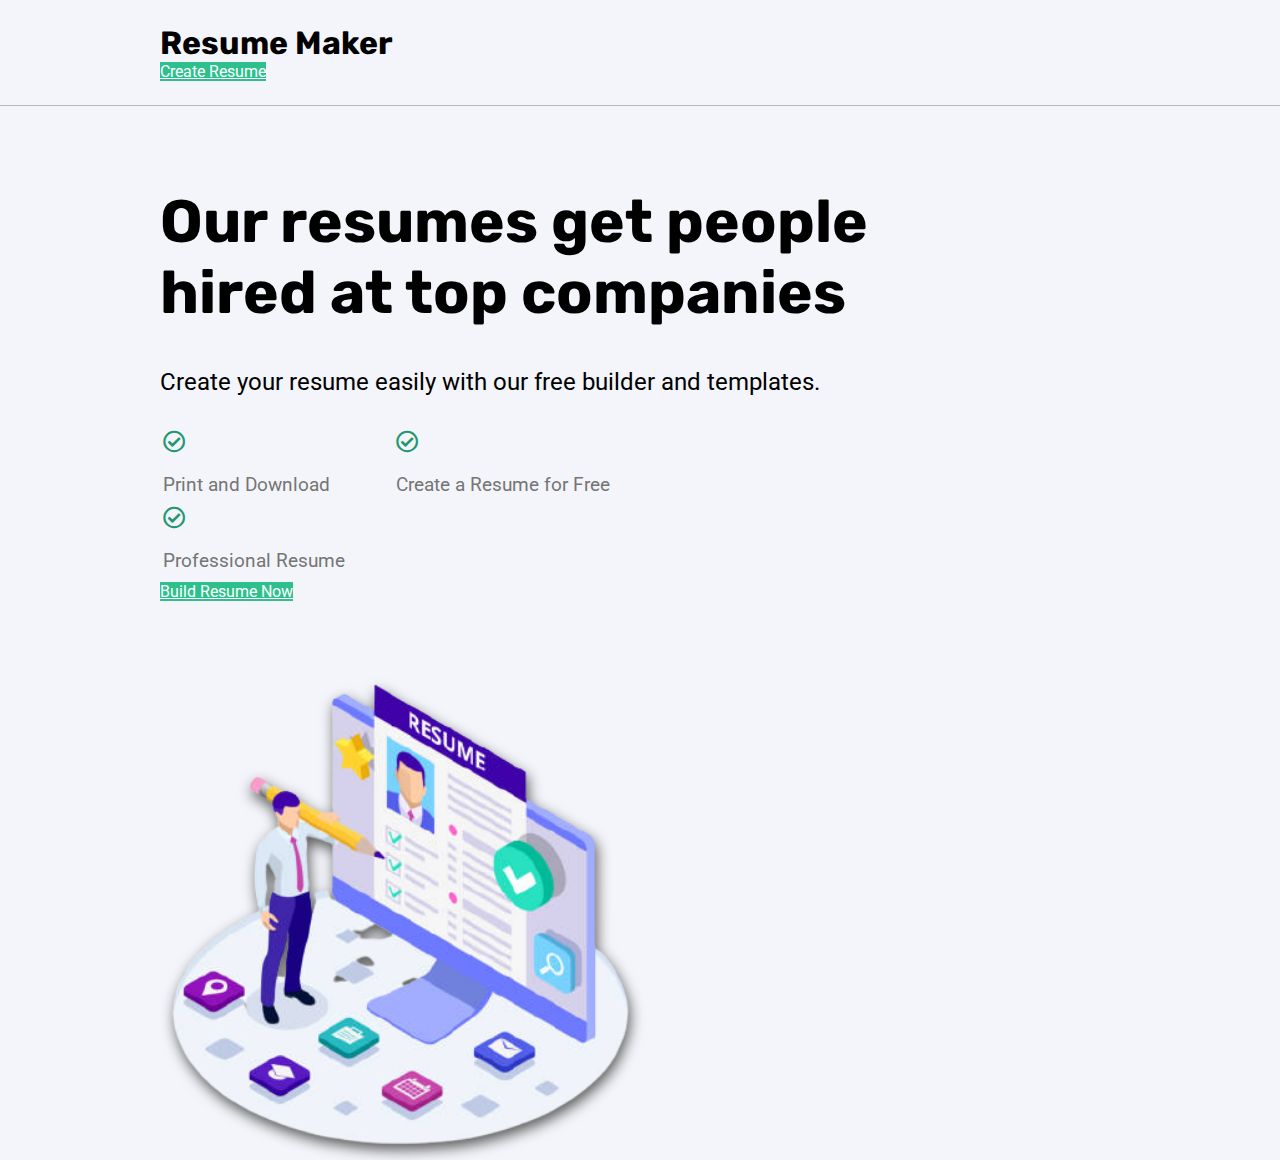
<file: index.html>
<DOCTYPE html>
<html lang="en">
<head>
    <meta charset="UTF-8">
    <meta http-equiv="X-UA-Compatible" content="IE=edge">
    <meta name="viewport" content="width=device-width, initial-scale=1.0">
    <title>Resume maker</title>
    <link href="https://cdn.jsdelivr.net/npm/bootstrap@5.1.0/dist/css/bootstrap.min.css" rel="stylesheet" integrity="sha384-KyZXEAg3QhqLMpG8r+8fhAXLRk2vvoC2f3B09zVXn8CA5QIVfZOJ3BCsw2P0p/We" crossorigin="anonymous">
    <link rel="stylesheet" href="https://pro.fontawesome.com/releases/v5.10.1/css/all.css">
    <link rel="stylesheet" href="style.css">
</head>
<body>
    <nav class="nav">
        <div class="headerName">
            <h2> Resume Maker</h2>
        </div>
        <div class="cta">
            <a href="form-contact.html" class="btn btn-lg">Create Resume</a>
        </div>
    </nav>

    <main class="d-flex main">
        <div class="page-title">
            <h1>Our resumes get people hired at top companies</h1>
            <p class="desc">Create your resume easily with our free builder and templates.</p>
            

            <table>
                <tr>
                    <td>
                        <div class="d-flex feature">
                            <i class="far fa-check-circle"></i>
                            <p class="ps-2">Print and Download</p>
                        </div>
                    </td>
                    <td>
                        <div class="d-flex feature">
                            <i class="far fa-check-circle"></i>
                            <p class="ps-2">Create a Resume for Free</p>
                        </div>
                    </td>
                </tr>
                <tr>
                    <td>
                        <div class="d-flex feature">
                            <i class="far fa-check-circle"></i>
                            <p class="ps-2">Professional Resume</p>
                        </div>
                    </td>
                </tr>
            </table>
            
            <div class="cta mt-4">
                <a href="form-contact.html" class="btn btn-lg">Build Resume Now</a>
            </div>
        </div>
    
        <div class="page-img">
            <img src="img/1-removebg-preview.png" alt="">
        </div>
    </main>
</body>
</html>
</file>
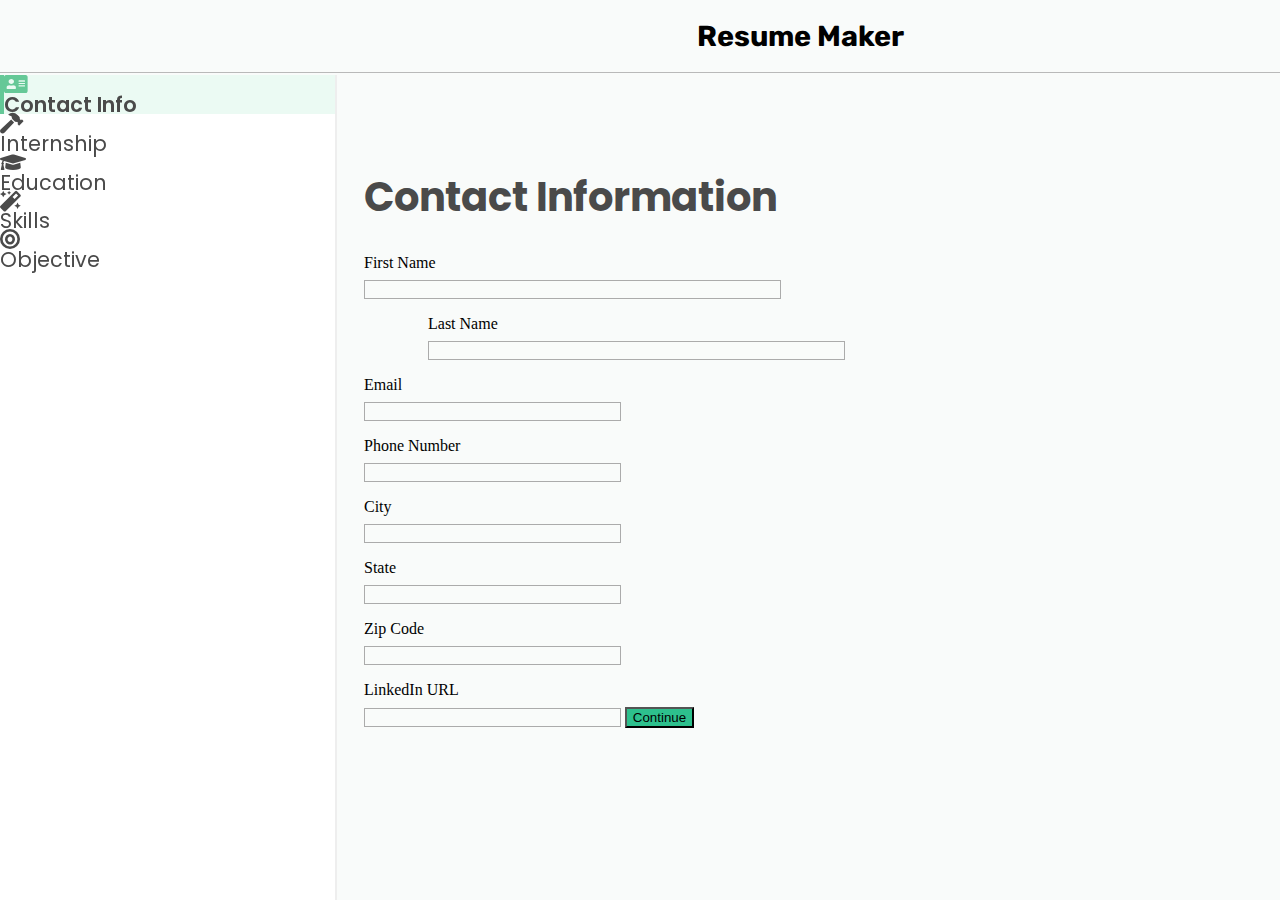
<file: form-contact.html>
<!DOCTYPE html>
<html lang="en">
<head>
    <meta charset="UTF-8">
    <meta http-equiv="X-UA-Compatible" content="IE=edge">
    <meta name="viewport" content="width=device-width, initial-scale=1.0">
    <title>Contact Information</title>
    <link href="https://cdn.jsdelivr.net/npm/bootstrap@5.1.0/dist/css/bootstrap.min.css" rel="stylesheet" integrity="sha384-KyZXEAg3QhqLMpG8r+8fhAXLRk2vvoC2f3B09zVXn8CA5QIVfZOJ3BCsw2P0p/We" crossorigin="anonymous">
    <link rel="stylesheet" href="https://pro.fontawesome.com/releases/v5.10.1/css/all.css">
    
    <link rel="stylesheet" href="form.css">
    
</head>
<body>
    <nav class="nav-bar">
        <div class="headerName">
            <h2><a href="index.html"> Resume Maker</a></h2>
        </div>
    </nav>
    
    <div class="main-content d-flex flex-row">

        <div class="side-bar py-4">
          <a href="form-contact.html">
            <div class="d-flex align-items-baseline ps-4 py-3 my-2 background-color">
                <i class="fas fa-address-card"></i>
                <p class="ps-3">Contact Info</p>
              </div>
          </a>
          <a href="form-intern.html">
            <div class="d-flex align-items-baseline ps-4 py-3 my-2">
                <i class="fas fa-hammer"></i>
                <p class="ps-3">Internship</p>
            </div>
          </a>
          <a href="form-edu.html">
            <div class="d-flex align-items-baseline  ps-4 py-3 my-2">
                <i class="fas fa-graduation-cap"></i>
                <p class="ps-3">Education</p>
            </div>
          </a>
          <a href="form.skill.html">
            <div class="d-flex align-items-baseline  ps-4 py-3 my-2">
                <i class="fas fa-magic"></i>
                <p class="ps-3">Skills</p>
            </div>
          </a>
          <a href="form-obj.html">
            <div class="d-flex align-items-baseline  ps-4 py-3 my-2">
                <i class="fas fa-bullseye"></i>
                <p class="ps-3">Objective</p>
            </div>
          </a>
         
        </div>


        <div class="main-form">
            <div class="ps-5 main-form-content">
                <h1 class="title">Contact Information</h1>

                <div class="form mt-5">
                    
                    <form action="">

                        <div class="fullname d-flex mb-4">
                            <div class="firstName">
                                <p class="label">First Name</p>
                                <input name ="firstName"class="input-field input-width py-2" type="text" required>
                            </div>
                            <div class="lastName">
                                <p class="label">Last Name</p>
                                <input name="lastName"class="input-field input-width py-2" type="text" required>
                            </div>
                        </div>
                        
                        <p class="label">Email</p>
                        <input name="email" class="input-field py-2 w-100 mb-4" type="email" required>

                        <p class="label">Phone Number</p>
                        <input name="phoneNumber" class="input-field py-2 w-100 mb-4" type="number" required>

                        <div class="location d-flex justify-content-between mb-4">
                            <div class="city">
                                <p class="label">City</p>
                                <input name="city" class="input-field py-2" type="text" required>
                            </div>
                            <div class="state">
                                <p class="label">State</p>
                                <input class="input-field py-2" type="text" required>
                            </div>
                            <div class="zip-code">
                                <p class="label">Zip Code</p>
                                <input class="input-field py-2" type="text" required>
                            </div>
                        </div>

                        <p class="label">LinkedIn URL</p>
                        <input name="linkedin" class="input-field py-2 w-100 mb-4" type="URL" required>

                        <button class="m-auto d-block mt-5 mb-5 px-4 btn btn-lg text-light continue" type="submit">Continue</button>
                    </form>
                </div>
                
            </div>
      </div>
    </div>
    
    

</body>
</html>
</file>
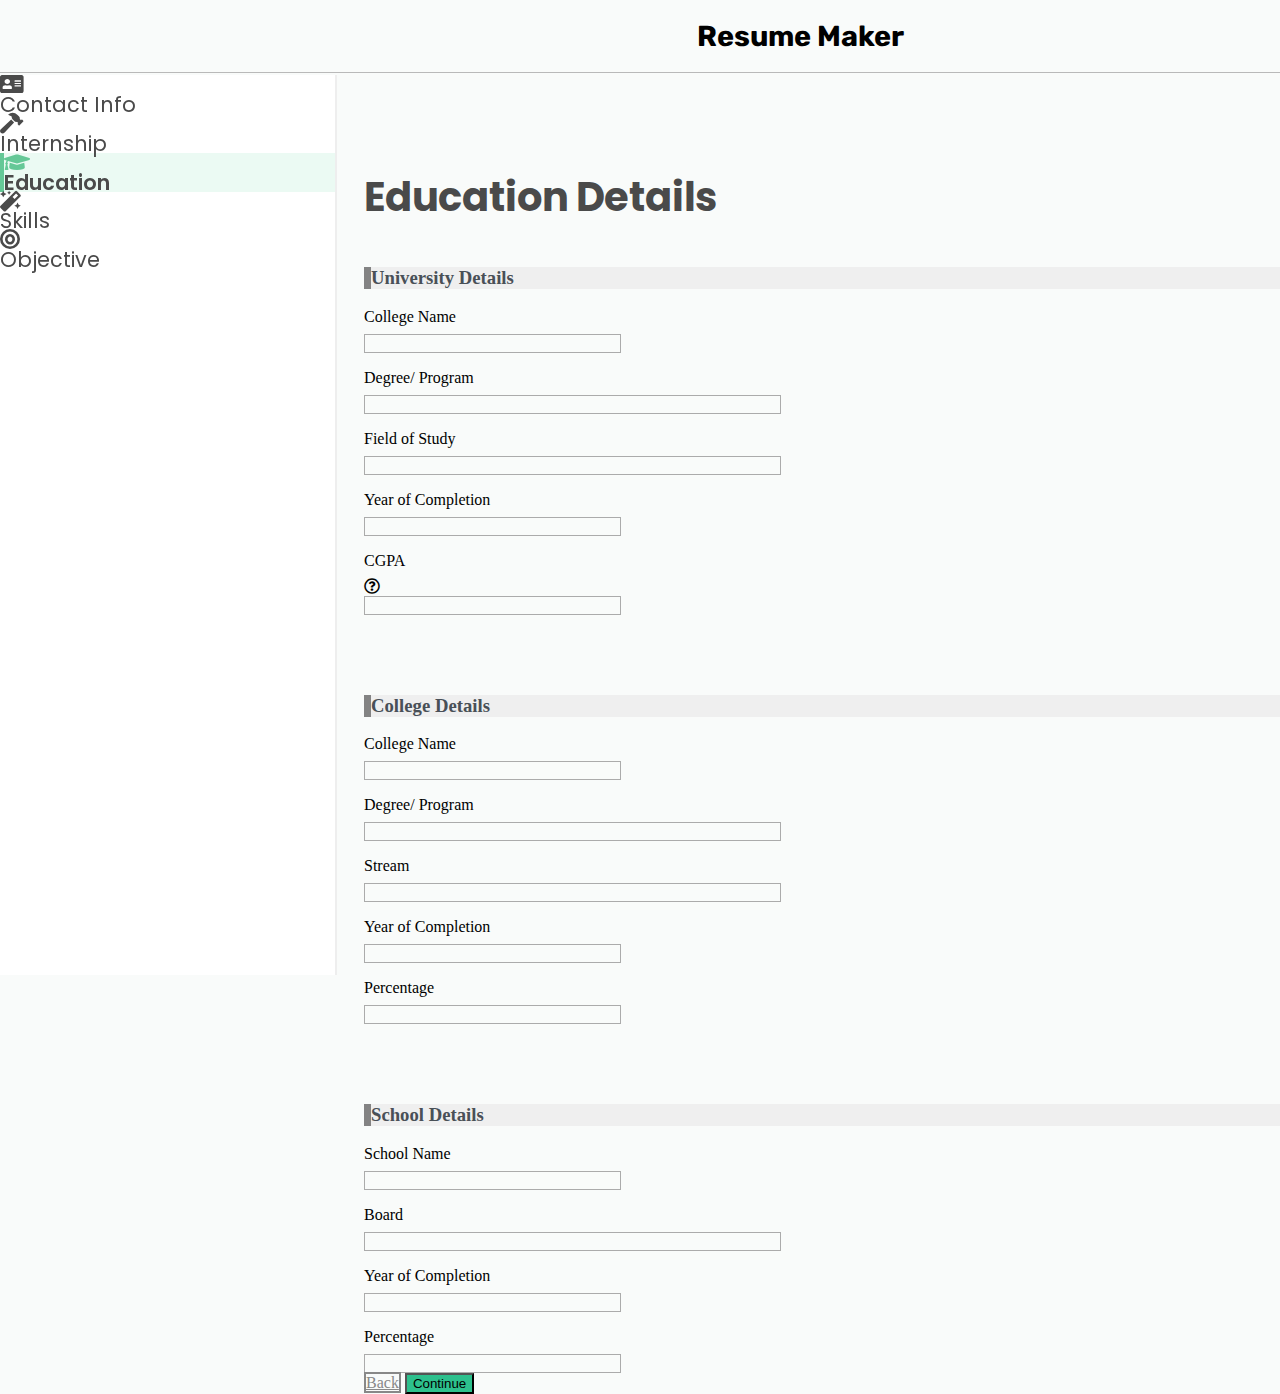
<file: form-edu.html>
<!DOCTYPE html>
<html lang="en">
<head>
    <meta charset="UTF-8">
    <meta http-equiv="X-UA-Compatible" content="IE=edge">
    <meta name="viewport" content="width=device-width, initial-scale=1.0">
    <title>Education Detail</title>
    <link href="https://cdn.jsdelivr.net/npm/bootstrap@5.1.0/dist/css/bootstrap.min.css" rel="stylesheet" integrity="sha384-KyZXEAg3QhqLMpG8r+8fhAXLRk2vvoC2f3B09zVXn8CA5QIVfZOJ3BCsw2P0p/We" crossorigin="anonymous">
    <link rel="stylesheet" href="https://pro.fontawesome.com/releases/v5.10.1/css/all.css">
    
    <script src="https://cdn.jsdelivr.net/npm/@popperjs/core@2.9.3/dist/umd/popper.min.js" integrity="sha384-eMNCOe7tC1doHpGoWe/6oMVemdAVTMs2xqW4mwXrXsW0L84Iytr2wi5v2QjrP/xp" crossorigin="anonymous"></script>
    <script src="https://cdn.jsdelivr.net/npm/bootstrap@5.1.0/dist/js/bootstrap.min.js" integrity="sha384-cn7l7gDp0eyniUwwAZgrzD06kc/tftFf19TOAs2zVinnD/C7E91j9yyk5//jjpt/" crossorigin="anonymous"></script>

    <link rel="stylesheet" href="form.css">
    
</head>
<body>
    <nav class="nav-bar">
        <div class="headerName">
            <h2><a href="index.html"> Resume Maker</a></h2>
        </div>
    </nav>
    
    <div class="main-content d-flex flex-row">

        <div class="side-bar py-4">
          <a href="form-contact.html">
            <div class="d-flex align-items-baseline ps-4 py-3 my-2">
                <i class="fas fa-address-card"></i>
                <p class="ps-3">Contact Info</p>
              </div>
          </a>
          <a href="form-intern.html">
            <div class="d-flex align-items-baseline ps-4 py-3 my-2">
                <i class="fas fa-hammer"></i>
                <p class="ps-3">Internship</p>
            </div>
          </a>
          <a href="form-edu.html">
            <div class="d-flex align-items-baseline  ps-4 py-3 my-2 background-color">
                <i class="fas fa-graduation-cap"></i>
                <p class="ps-3">Education</p>
            </div>
          </a>
          <a href="form.skill.html">
            <div class="d-flex align-items-baseline  ps-4 py-3 my-2">
                <i class="fas fa-magic"></i>
                <p class="ps-3">Skills</p>
            </div>
          </a>
          <a href="form-obj.html">
            <div class="d-flex align-items-baseline  ps-4 py-3 my-2">
                <i class="fas fa-bullseye"></i>
                <p class="ps-3">Objective</p>
            </div>
          </a>
         
        </div>


        <div class="main-form">
            <div class="ps-5 main-form-content">
                <h1 class="title">Education Details</h1>

                <div class="form" style="margin-top: 2.5rem;">
                    
                    <form action="">

                        <div class="university">
                            <h3 class="edu-title py-2 ps-3 mb-4">University Details</h3>
                            <p class="label">College Name</p>
                            <input name="uniName" class="input-field py-2 w-100 mb-4" type="text" required>
    
                            <div class="d-flex justify-content-between mb-4">
                                <div>
                                    <p class="label">Degree/ Program</p>
                                    <input name="degree" class="input-field input-width py-2  mb-4" list="uni-degree" required>
                                    <datalist id="uni-degree">
                                        <option value="B.E">
                                        <option value="B.Sc">
                                        <option value="BCA">
                                        <option value="B.Arch">
                                        <option value="B.Com">
                                        <option value="BMS">
                                    </datalist>
                                </div>
                                <div>
                                    <p class="label">Field of Study</p>
                                    <input name="course" class="input-field input-width py-2  mb-4" type="text" required>
                                </div>
                            </div>
    
                            <div class="d-flex justify-content-start mb-4">
                                <div class="city me-5">
                                    <p class="label">Year of Completion</p>
                                    <input name="YOE1" class="input-field .input-width py-2 " type="number" required>
                                </div>
                                <div class="state ms-5">
                                    <div class="d-flex align-items-baseline">
                                        <p class="label me-2">CGPA</p>
                                        <i class="far fa-question-circle" data-bs-toggle="tooltip" data-bs-placement="right" title="(SGPAs of All semesters in an academic year)/Number of semesters"></i>
                                    </div>
                                    <input name="CGPA" class="input-field .input-width py-2" type="number" required>
                                </div>
                            </div>
                        </div>
                     
                        <div class="college" style="margin-top: 5rem;">
                            <h3 class="edu-title py-2 ps-3 mb-4">College Details</h3>
                            <p class="label">College Name</p>
                            <input name="collegeName" class="input-field py-2 w-100 mb-4" type="text" required>
    
                            <div class="d-flex justify-content-between mb-4">
                                <div>
                                    <p class="label">Degree/ Program</p>
                                    <input name="collegeDegree" class="input-field input-width py-2  mb-4" list="college-degree" required>
                                    <datalist id="college-degree">
                                        <option value="HSC">
                                        <option value="CBSC">
                                        <option value="ICSE">
                                        <option value="ISC">
                                    </datalist>
                                </div>
                                <div>
                                    <p class="label">Stream</p>
                                    <input name="stream" class="input-field input-width py-2  mb-4" list="stream" required>
                                    <datalist id="stream">
                                        <option value="Science">
                                        <option value="Commerce">
                                        <option value="Arts">
                                    </datalist>
                                </div>
                            </div>
    
                            <div class="d-flex justify-content-start mb-4">
                                <div class="city me-5">
                                    <p class="label">Year of Completion</p>
                                    <input name="YOE2" class="input-field .input-width py-2 " type="number" required>
                                </div>
                                <div class="state ms-5">
                                    <p class="label me-2">Percentage</p>
                                    <input name="collegePercentage" class="input-field .input-width py-2" type="number" required>
                                </div>
                            </div>
                        </div>

                        <div class="college" style="margin-top: 5rem;">
                            <h3 class="edu-title py-2 ps-3 mb-4">School Details</h3>
                            <p class="label">School Name</p>
                            <input name="schoolName" class="input-field py-2 w-100 mb-4" type="text" required>
    
                            
                            <div>
                            <p class="label">Board</p>
                                <input name="board" class="input-field input-width py-2  mb-4" list="school-board" required>
                                <datalist id="school-board">
                                    <option value="SSC">
                                    <option value="CBSC">
                                    <option value="ICSE">
                                    <option value="ISC">
                                </datalist>
                            </div>
                                
                            
    
                            <div class="d-flex justify-content-start mb-4">
                                <div class="city me-5">
                                    <p class="label">Year of Completion</p>
                                    <input name="YOE3" class="input-field .input-width py-2 " type="number" required>
                                </div>
                                <div class="state ms-5">
                                    <p class="label me-2">Percentage</p>
                                    <input name="schoolPercentage" class="input-field .input-width py-2" type="number" required>
                                </div>
                            </div>
                        </div>


                        <div class="cta d-flex justify-content-center my-5">
                            <a href="" class="me-3 btn btn-lg back px-4"> Back</a>
                            <button class=" ms-4 px-4 btn btn-lg text-light continue" type="submit">Continue</button>    
                        </div>
                    </form>
                </div>
                
            </div>
      </div>
    </div>
    
    <script type="text/javascript" src="form.js"></script>
    
</body>
</html>
</file>
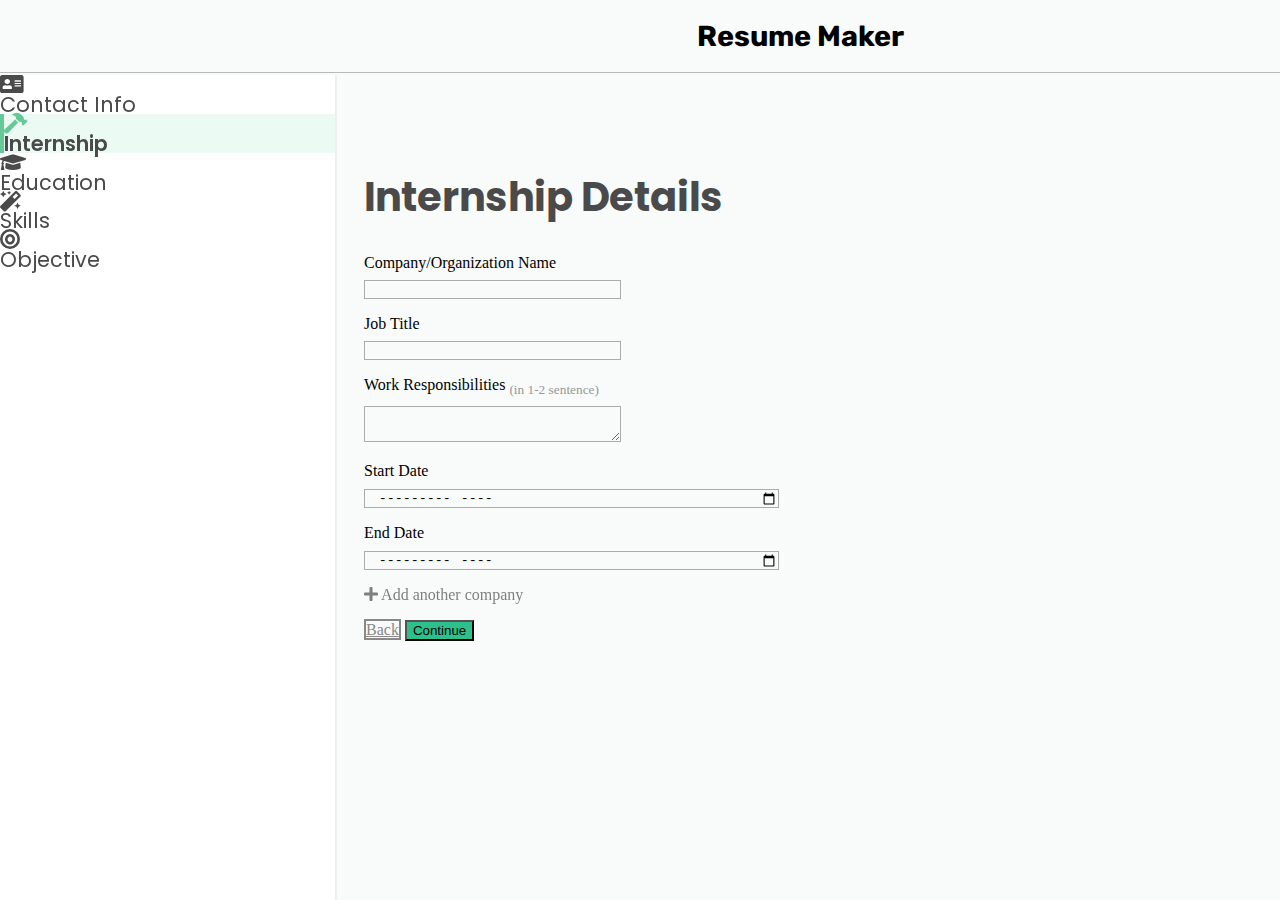
<file: form-intern.html>
<!DOCTYPE html>
<html lang="en">
<head>
    <meta charset="UTF-8">
    <meta http-equiv="X-UA-Compatible" content="IE=edge">
    <meta name="viewport" content="width=device-width, initial-scale=1.0">
    <title>Internship Details</title>
    <link href="https://cdn.jsdelivr.net/npm/bootstrap@5.1.0/dist/css/bootstrap.min.css" rel="stylesheet" integrity="sha384-KyZXEAg3QhqLMpG8r+8fhAXLRk2vvoC2f3B09zVXn8CA5QIVfZOJ3BCsw2P0p/We" crossorigin="anonymous">
    <link rel="stylesheet" href="https://pro.fontawesome.com/releases/v5.10.1/css/all.css">
    
    <link rel="stylesheet" href="form.css">
    
</head>
<body>
    <nav class="nav-bar">
        <div class="headerName">
            <h2><a href="index.html"> Resume Maker</a></h2>
        </div>
    </nav>
    
    <div class="main-content d-flex flex-row">

        <div class="side-bar py-4">
          <a href="form-contact.html">
            <div class="d-flex align-items-baseline ps-4 py-3 my-2">
                <i class="fas fa-address-card"></i>
                <p class="ps-3">Contact Info</p>
              </div>
          </a>
          <a href="form-intern.html">
            <div class="d-flex align-items-baseline ps-4 py-3 my-2 background-color">
                <i class="fas fa-hammer"></i>
                <p class="ps-3">Internship</p>
            </div>
          </a>
          <a href="form-edu.html">
            <div class="d-flex align-items-baseline  ps-4 py-3 my-2">
                <i class="fas fa-graduation-cap"></i>
                <p class="ps-3">Education</p>
            </div>
          </a>
          <a href="form.skill.html">
            <div class="d-flex align-items-baseline  ps-4 py-3 my-2">
                <i class="fas fa-magic"></i>
                <p class="ps-3">Skills</p>
            </div>
          </a>
          <a href="form-obj.html">
            <div class="d-flex align-items-baseline  ps-4 py-3 my-2">
                <i class="fas fa-bullseye"></i>
                <p class="ps-3">Objective</p>
            </div>
          </a>
         
        </div>


        <div class="main-form">
            <div class="ps-5 main-form-content">
                <h1 class="title">Internship Details</h1>

                <div class="form mt-5">
                    
                    <form action="">

                        
                        <p class="label">Company/Organization Name</p>
                        <input name="companyName1" class="input-field py-2 w-100 mb-4" type="text" required>

                        <p class="label">Job Title</p>
                        <input name="jobTitle1" class="input-field py-2 w-100 mb-4" type="text" required>

                        <p class="label">Work Responsibilities <sub>(in 1-2 sentence)</sub></p>
                        <textarea name="responsibility1" class=" input-field w-100 py-2 mb-4" cols="117" rows="2"></textarea>

                        <div class="location d-flex justify-content-start mb-4">
                            <div class="city me-5">
                                <p class="label">Start Date</p>
                                <input name="startDate1" class="input-field input-width py-2 " type="month" required>
                            </div>
                            <div class="state ">
                                <p class="label">End Date</p>
                                <input name="endDate1" class="input-field input-width py-2" type="month" required>
                            </div>
                        </div>

                        <div id="company2" class="company">
                            <p class="label">Company/Organization Name</p>
                            <input name="companyName2" class="input-field py-2 w-100 mb-4" type="text" required>

                            <p class="label">Job Title</p>
                            <input name="jobTitle2" class="input-field py-2 w-100 mb-4" type="text" required>

                            <p class="label">Work Responsibilities <sub>(in 1-2 sentence)</sub></p>
                            <textarea name="responsibility2" class=" input-field w-100 py-2 mb-4" cols="117" rows="2"></textarea>

                            <div class="location d-flex justify-content-start mb-4">
                                <div class="city me-5">
                                    <p class="label">Start Date</p>
                                    <input name="startDate2" class="input-field input-width py-2 " type="month" required>
                                </div>
                                <div class="state ms-5">
                                    <p class="label">End Date</p>
                                    <input name="endDate2" class="input-field input-width py-2" type="month" required>
                                </div>
                            </div>
                        </div> 

                        <div id="company3" class="company">
                            <p class="label">Company/Organization Name</p>
                            <input name="companyName3" class="input-field py-2 w-100 mb-4" type="text" required>

                            <p class="label">Job Title</p>
                            <input name="jobTitle3" class="input-field py-2 w-100 mb-4" type="text" required>

                            <p class="label">Work Responsibilities <sub>(in 1-2 sentence)</sub></p>
                            <textarea name="responsibility3" class=" input-field w-100 py-2 mb-4" cols="117" rows="2"></textarea>

                            <div class="location d-flex justify-content-start mb-4">
                                <div class="city me-5">
                                    <p class="label">Start Date</p>
                                    <input name="startDate3" class="input-field input-width py-2 " type="month" required>
                                </div>
                                <div class="state ms-5">
                                    <p class="label">End Date</p>
                                    <input name="endDate3" class="input-field input-width py-2" type="month" required>
                                </div>
                            </div>
                        </div>

                        <div id="add-more" class="add-more" onclick="addCompany()">
                            <p><i class="fas fa-plus me-1"></i> Add another company</p>
                        </div>

                        <div class="cta d-flex justify-content-center my-5">
                            <a href="" class="me-3 btn btn-lg back px-4"> Back</a>
                            <button class=" ms-4 px-4 btn btn-lg text-light continue" type="submit">Continue</button>    
                        </div>
                    </form>
                </div>
                
            </div>
      </div>
    </div>
    
    <script type="text/javascript" src="form.js"></script>

</body>
</html>
</file>
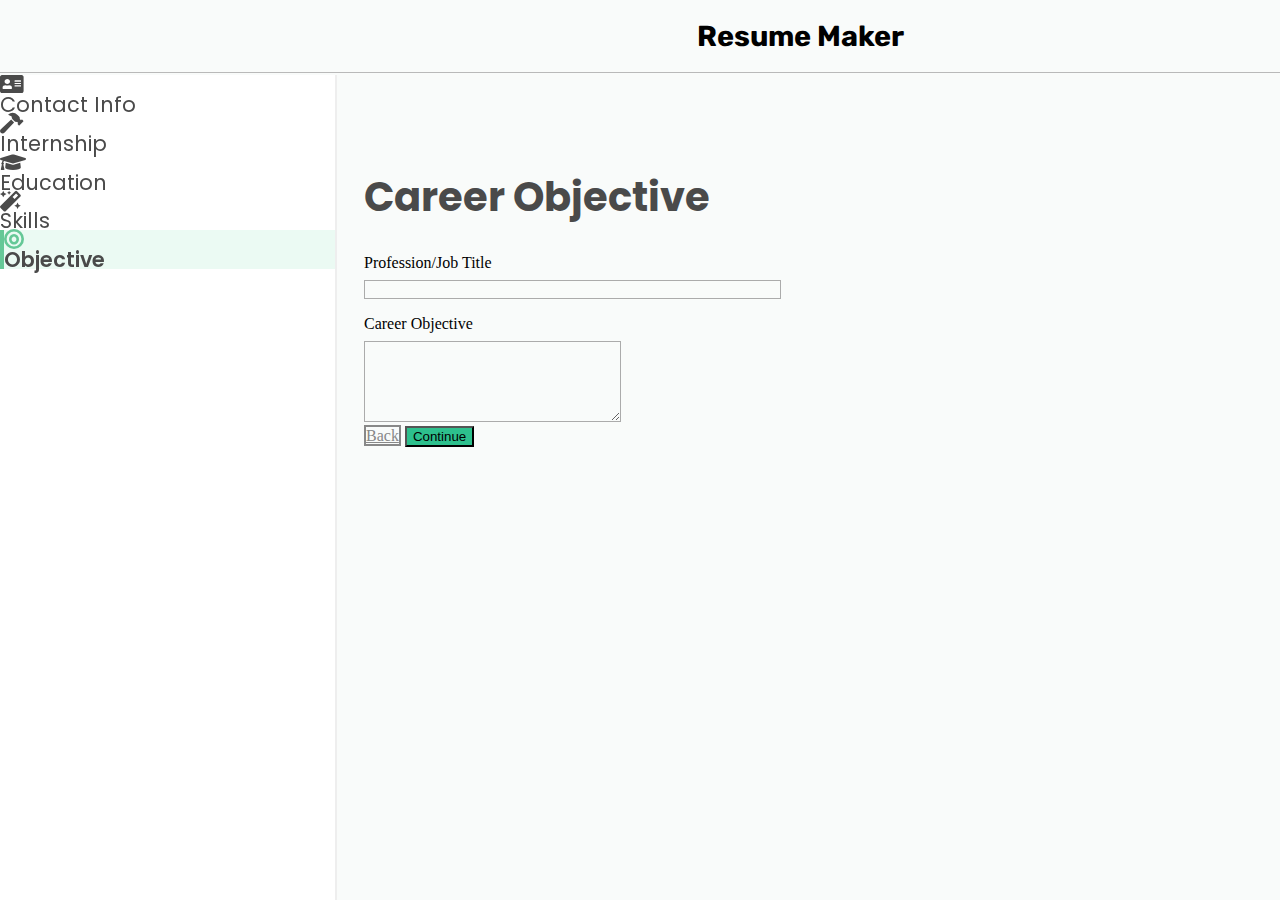
<file: form-obj.html>
<!DOCTYPE html>
<html lang="en">
<head>
    <meta charset="UTF-8">
    <meta http-equiv="X-UA-Compatible" content="IE=edge">
    <meta name="viewport" content="width=device-width, initial-scale=1.0">
    <title>Objective</title>
    <link href="https://cdn.jsdelivr.net/npm/bootstrap@5.1.0/dist/css/bootstrap.min.css" rel="stylesheet" integrity="sha384-KyZXEAg3QhqLMpG8r+8fhAXLRk2vvoC2f3B09zVXn8CA5QIVfZOJ3BCsw2P0p/We" crossorigin="anonymous">
    <link rel="stylesheet" href="https://pro.fontawesome.com/releases/v5.10.1/css/all.css">
    
    <link rel="stylesheet" href="form.css">
    
</head>
<body>
    <nav class="nav-bar">
        <div class="headerName">
            <h2><a href="index.html"> Resume Maker</a></h2>
        </div>
    </nav>
    
    <div class="main-content d-flex flex-row">

        <div class="side-bar py-4">
          <a href="form-contact.html">
            <div class="d-flex align-items-baseline ps-4 py-3 my-2">
                <i class="fas fa-address-card"></i>
                <p class="ps-3">Contact Info</p>
              </div>
          </a>
          <a href="form-intern.html">
            <div class="d-flex align-items-baseline ps-4 py-3 my-2 ">
                <i class="fas fa-hammer"></i>
                <p class="ps-3">Internship</p>
            </div>
          </a>
          <a href="form-edu.html">
            <div class="d-flex align-items-baseline  ps-4 py-3 my-2">
                <i class="fas fa-graduation-cap"></i>
                <p class="ps-3">Education</p>
            </div>
          </a>
          <a href="form.skill.html">
            <div class="d-flex align-items-baseline  ps-4 py-3 my-2">
                <i class="fas fa-magic"></i>
                <p class="ps-3">Skills</p>
            </div>
          </a>
          <a href="form-obj.html">
            <div class="d-flex align-items-baseline  ps-4 py-3 my-2 background-color">
                <i class="fas fa-bullseye"></i>
                <p class="ps-3">Objective</p>
            </div>
          </a>
         
        </div>


        <div class="main-form">
            <div class="ps-5 main-form-content">
                <h1 class="title">Career Objective</h1>

                <div class="form mt-5">
                    
                    <form action="">

                        
                        <p class="label">Profession/Job Title</p>
                        <input name="profession" class="input-field  input-width py-2 w-100 mb-4" type="text" required>

                        <p class="label">Career Objective</p>
                        <textarea name="objective" class="input-field py-2 w-100 mb-4" cols="30" rows="5" required></textarea>

                        <div class="cta d-flex justify-content-center my-5">
                            <a href="" class="me-3 btn btn-lg back px-4"> Back</a>
                            <button class=" ms-4 px-4 btn btn-lg text-light continue" type="submit">Continue</button>    
                        </div>
                    </form>
                </div>
                
            </div>
      </div>
    </div>
    
    

</body>
</html>
</file>
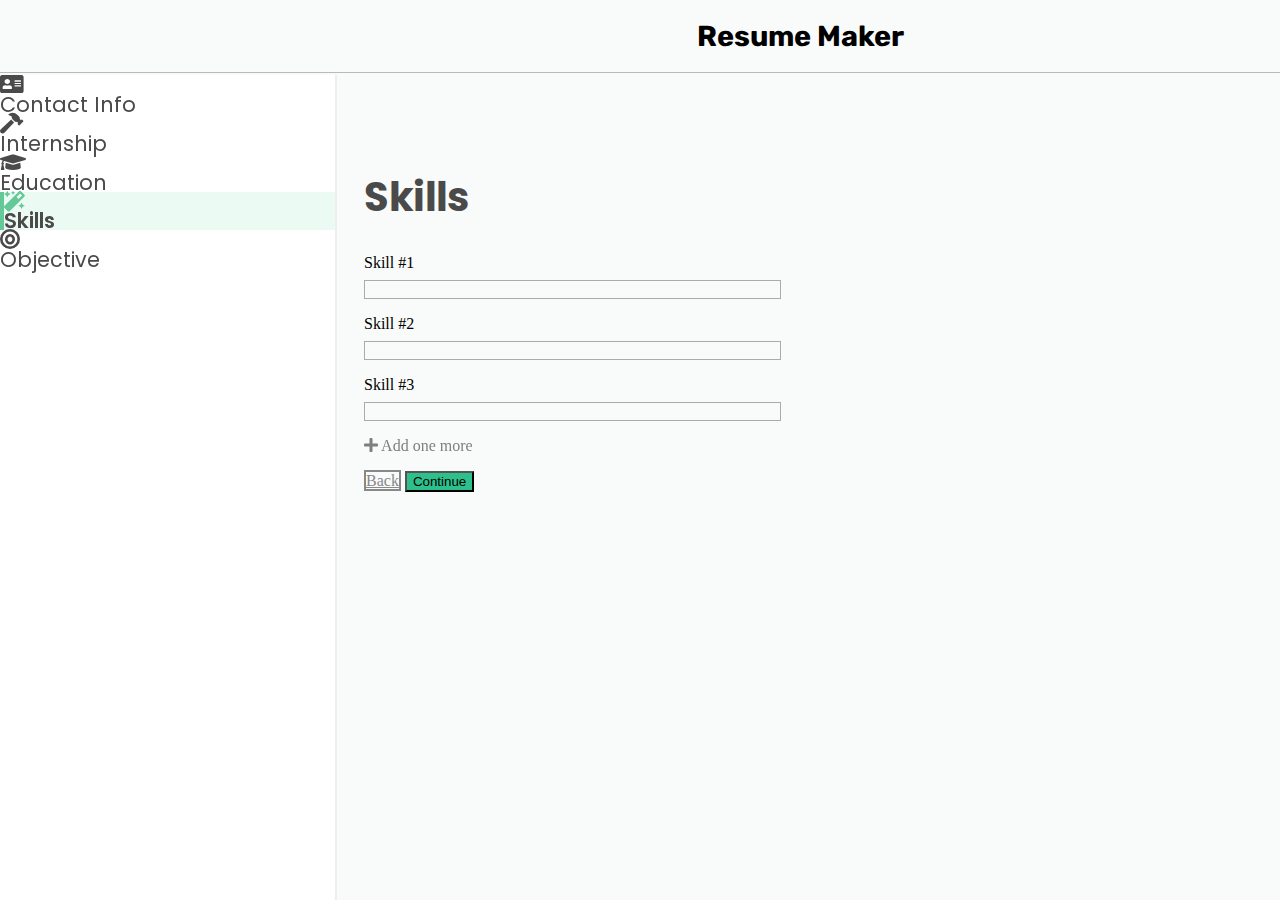
<file: form.skill.html>
<!DOCTYPE html>
<html lang="en">
<head>
    <meta charset="UTF-8">
    <meta http-equiv="X-UA-Compatible" content="IE=edge">
    <meta name="viewport" content="width=device-width, initial-scale=1.0">
    <title>Skill</title>
    <link href="https://cdn.jsdelivr.net/npm/bootstrap@5.1.0/dist/css/bootstrap.min.css" rel="stylesheet" integrity="sha384-KyZXEAg3QhqLMpG8r+8fhAXLRk2vvoC2f3B09zVXn8CA5QIVfZOJ3BCsw2P0p/We" crossorigin="anonymous">
    <link rel="stylesheet" href="https://pro.fontawesome.com/releases/v5.10.1/css/all.css">
    
    <link rel="stylesheet" href="form.css">
    
</head>
<body>
    <nav class="nav-bar">
        <div class="headerName">
            <h2><a href="index.html"> Resume Maker</a></h2>
        </div>
    </nav>
    
    <div class="main-content d-flex flex-row">

        <div class="side-bar py-4">
          <a href="form-contact.html">
            <div class="d-flex align-items-baseline ps-4 py-3 my-2">
                <i class="fas fa-address-card"></i>
                <p class="ps-3">Contact Info</p>
              </div>
          </a>
          <a href="form-intern.html">
            <div class="d-flex align-items-baseline ps-4 py-3 my-2 ">
                <i class="fas fa-hammer"></i>
                <p class="ps-3">Internship</p>
            </div>
          </a>
          <a href="form-edu.html">
            <div class="d-flex align-items-baseline  ps-4 py-3 my-2">
                <i class="fas fa-graduation-cap"></i>
                <p class="ps-3">Education</p>
            </div>
          </a>
          <a href="form.skill.html">
            <div class="d-flex align-items-baseline  ps-4 py-3 my-2 background-color">
                <i class="fas fa-magic"></i>
                <p class="ps-3">Skills</p>
            </div>
          </a>
          <a href="form-obj.html">
            <div class="d-flex align-items-baseline  ps-4 py-3 my-2 ">
                <i class="fas fa-bullseye"></i>
                <p class="ps-3">Objective</p>
            </div>
          </a>
         
        </div>


        <div class="main-form">
            <div class="ps-5 main-form-content">
                <h1 class="title">Skills</h1>

                <div class="form mt-5">
                    
                    <form action="">

                        <div class="d-flex justify-content-between flex-wrap">
                            <div>
                                <p class="label">Skill #1</p>
                                <input name="skill" class="input-field  input-width py-2  mb-4" type="text" required>
                            </div>
                            <div>
                                <p class="label">Skill #2</p>
                                <input name="skill" class="input-field  input-width py-2  mb-4" type="text" required>
                            </div>
                            <div>
                                <p class="label">Skill #3</p>
                                <input name="skill" class="input-field  input-width py-2  mb-4" type="text" required>
                            </div>
                            <div id="4" class="more-skill">
                                <p class="label">Skill #4</p>
                                <input name="skill" class="input-field  input-width py-2  mb-4" type="text">
                            </div>
                            <div id="5" class="more-skill">
                                <p class="label">Skill #5</p>
                                <input name="skill" class="input-field  input-width py-2  mb-4" type="text">
                            </div>
                            <div id="6" class="more-skill">
                                <p class="label">Skill #6</p>
                                <input name="skill" class="input-field  input-width py-2  mb-4" type="text">
                            </div>
                            <div id="7" class="more-skill">
                                <p class="label">Skill #7</p>
                                <input name="skill" class="input-field  input-width py-2  mb-4" type="text">
                            </div>
                            <div id="8" class="more-skill">
                                <p class="label">Skill #8</p>
                                <input name="skill" class="input-field  input-width py-2  mb-4" type="text">
                            </div>
                            <div id="9" class="more-skill">
                                <p class="label">Skill #9</p>
                                <input name="skill" class="input-field  input-width py-2  mb-4" type="text">
                            </div>
                            <div id="10" class="more-skill">
                                <p class="label">Skill #10</p>
                                <input name="skill" class="input-field  input-width py-2  mb-4" type="text">
                            </div>
                        </div>
                        

                        <div id="add-skill" class="add-more" onclick="addSkill()">
                            <p><i class="fas fa-plus me-1"></i> Add one more</p>
                        </div>

                        <div class="cta d-flex justify-content-center my-5">
                            <a href="" class="me-3 btn btn-lg back px-4"> Back</a>
                            <button class=" ms-4 px-4 btn btn-lg text-light continue" type="submit">Continue</button>    
                        </div>

                    </form>
                </div>
                
            </div>
      </div>
    </div>
    
    <script type="text/javascript" src="form.js"></script>
</body>
</html>
</file>
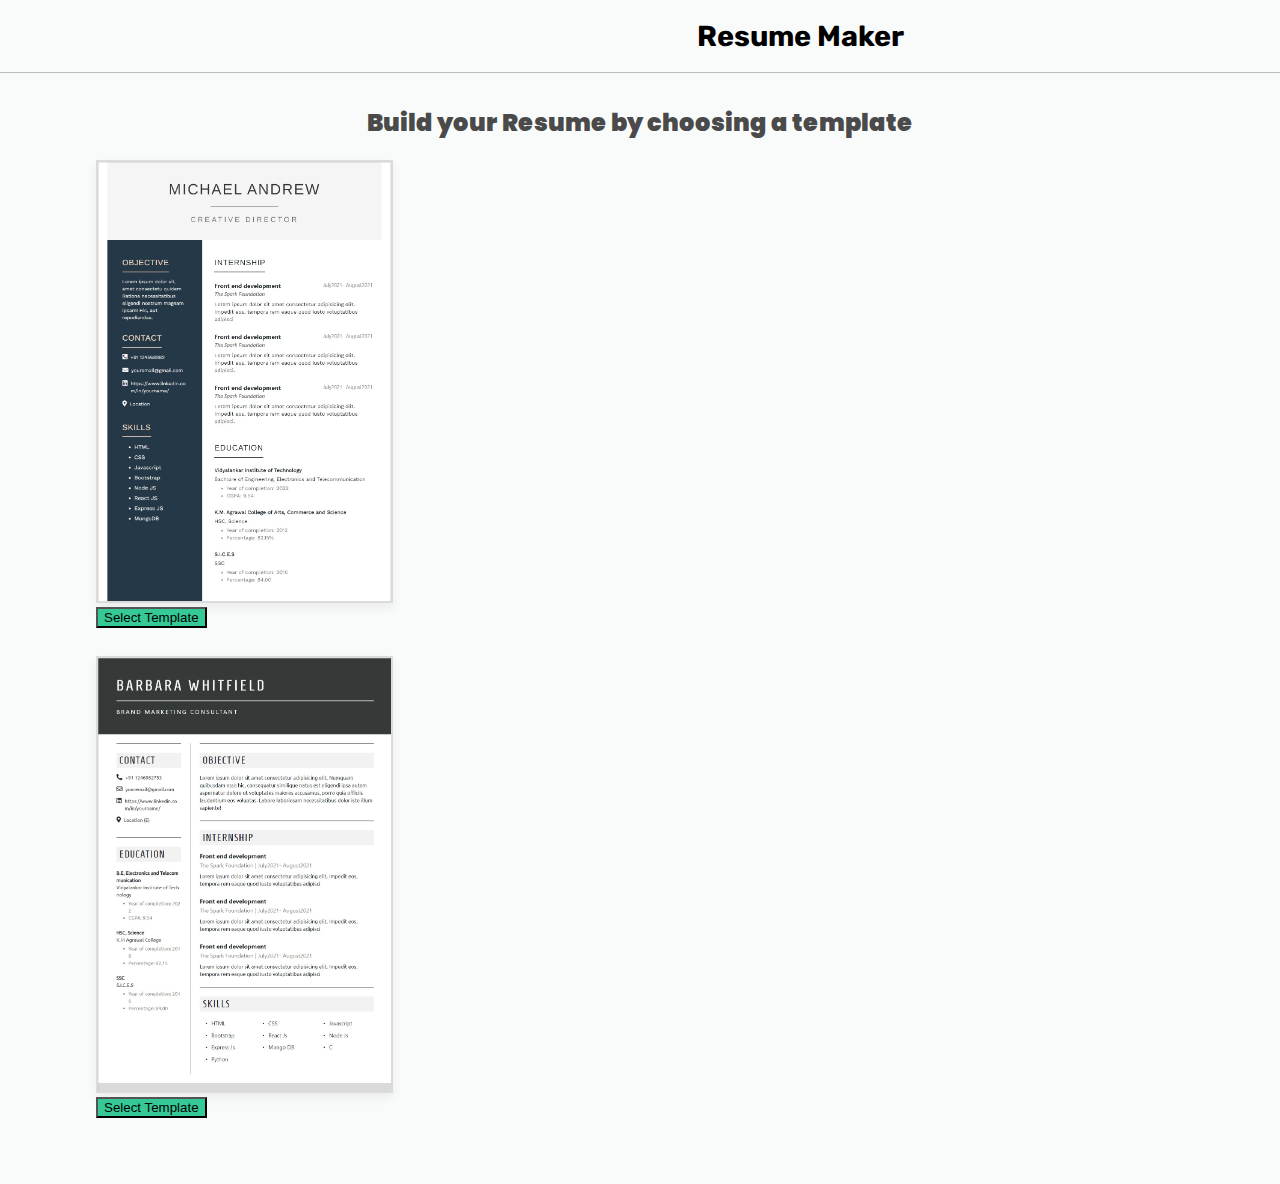
<file: template.html>
<!DOCTYPE html>
<html lang="en">
<head>
    <meta charset="UTF-8">
    <meta http-equiv="X-UA-Compatible" content="IE=edge">
    <meta name="viewport" content="width=device-width, initial-scale=1.0">
    <title>Select Template</title>
    <link href="https://cdn.jsdelivr.net/npm/bootstrap@5.1.0/dist/css/bootstrap.min.css" rel="stylesheet" integrity="sha384-KyZXEAg3QhqLMpG8r+8fhAXLRk2vvoC2f3B09zVXn8CA5QIVfZOJ3BCsw2P0p/We" crossorigin="anonymous">
    <link rel="stylesheet" href="https://pro.fontawesome.com/releases/v5.10.1/css/all.css">

    <link rel="stylesheet" href="template.css">
</head>
<body>
    <nav class="nav-bar">
        <div class="headerName">
            <h2><a href="index.html"> Resume Maker</a></h2>
        </div>
    </nav>

    <main class="margin-2">
        <div class="template-text mb-5">
            <h2>Build your Resume by choosing a template</h2>
        </div>

        <div class="template-content d-flex justify-content-around">
            <div class="template d-flex flex-column justify-content-between align-items-center">
                <img src="img/11.jpg" alt="">
                <button class="btn px-3 select text-light">Select Template</button>
            </div>
            <div class="template d-flex flex-column justify-content-between align-items-center">
                <img src="img/22.jpg" alt="">
                <button class="btn px-3 select text-light">Select Template</button>
            </div>
            
        </div>
    </main>

</body>
</html>
</file>
<file: style.css>
/* #F3F5FA
Rubik, Arial, Helvetica, serif;
"Crimson ProVariable", serif;
"Noto Sans", -apple-system, BlinkMacSystemFont, "Segoe UI", Helvetica, Arial, sans-serif, "Apple Color Emoji", "Segoe UI Emoji", "Segoe UI Symbol";
*/
@import url('https://fonts.googleapis.com/css2?family=Roboto&family=Rubik&display=swap');
body{
    margin: 0;padding: 0;
    background-color: #F3F5FA;
}
.nav{
    justify-content: space-between;
    align-items: center;
    padding: 1.5rem 10rem;
    border-bottom: 1px solid #b9b9b9;
}
.headerName h2{
    font-size: 2rem;
    margin: 0!important;
    font-family: 'Rubik', sans-serif; color: black !important; text-decoration: none !important;
}
.cta a{
    background-color: #2dc08d ;color: #fff;
    font-family: 'Roboto', sans-serif;
}
.cta a:hover{background-color: #23976F; color: #fff;}
.main{
    padding: 0 10rem;
    justify-content: space-between;
}
.page-title{
    padding-top: 2.5rem;
    padding-right: 11rem;
}
.page-title h1{
    font-size: 3.75rem !important;
    font-weight: 700;
    font-family: 'Rubik', sans-serif;
}
.page-title .desc{
    font-size: 1.5rem;
    line-height: 28px;
    margin: 2rem 0;
    margin-right: 3.5rem;
    font-family: 'Roboto', sans-serif;
}
.feature{
    align-items: baseline;color: #757575;
}
.feature i{font-size: 1.4rem;color: #23976F;font-weight: 500;}
.feature p{font-size: 1.2rem;}

td{
    padding-right: 3rem;
    padding-bottom: 0.5rem;
    font-family: 'Roboto', sans-serif;
}

.page-img{padding-top: 4rem;}
.page-img img{
    filter: drop-shadow(2px 6px 7px #585858);
    width: 30rem;
}
</file>
<file: form.css>
/* poppins, sans-serif; */
@import url('https://fonts.googleapis.com/css2?family=Roboto&family=Rubik&display=swap');
@import url('https://fonts.googleapis.com/css2?family=Poppins&display=swap');
body{
    margin: 0;padding: 0;
    /* background-color: #F3F5FA; */
    background-color: #F9FBFA;
}
.nav-bar{
    position: fixed;
    background-color: #F9FBFA;
    width: 100%;
    text-align: center;
    padding: 1.2rem 10rem;
    border-bottom: 1px solid #b9b9b9;
}
.headerName h2{
    font-size: 1.8rem;
    margin: 0!important;
    font-family: 'Rubik', sans-serif;
}
.headerName h2 a{color: black !important; text-decoration: none !important;}


.side-bar{
    position: fixed;
    top: 4.7rem;
    width: 335px;
    height: 100%;
    font-size: 1.3rem;
    background-color: #fff;
    line-height: 18px;
    border-right: 2px solid #eee;
    font-family: 'Poppins', sans-serif;
}
.side-bar a{color: #4a4a4a; text-decoration: none;}
.side-bar div p{margin:0}
.background-color{
    background: #ebfaf3;
    border-left: 4px solid #65c897;
    font-weight: 600;
}
.background-color i {color: #65c897;}

.main-form{
    /* padding-top: 4.5rem; */
    padding-left: 340px;
}
.main-form-content{
    padding: 8.75rem 1.5rem 0;
    width: 58.5rem;
}
.title{
    font-size: 2.5rem;
    font-weight: bolder;
    color: #4a4a4a !important;
    font-family: 'Poppins', sans-serif;
}

.input-field{
    background-color: transparent;
    border: 1px solid #ababab;
    width: 15rem;
    /* font-size: 1.2rem; */
    padding-left: 0.8rem;
}
.input-width{width: 25rem;}

.input-field:focus{
    outline: none;
    border: 2px solid #65c897;
}
.label{
    font-weight: 500;
    margin-bottom: 8px;
}
sub{color: #979797;}
.lastName{margin-left: 4rem;}

input[type=number]::-webkit-inner-spin-button, 
input[type=number]::-webkit-outer-spin-button { 
    -webkit-appearance: none;
    -moz-appearance: none;
    appearance: none;
    margin: 0; 
}

.continue{background-color:#2dc08d;}
.continue:hover{background-color: #61DA99;}
.back{border:2px solid #888; color: #888;}
.back:hover{color: black; border:2px solid #000;}

.company{
    margin-top: 4.5rem;
    display: none;
}

.add-more{
    color: #4a4a4a;
    opacity: 0.7;
    cursor: pointer;
}

.add-more:hover{
    color: black;
    opacity: 1;
}

.edu-title{
    color: #495057;
    background: #efefef;
    border-left: 7px solid rgb(131, 131, 131);
}
.more-skill{display: none;}
</file>
<file: template.css>
@import url('https://fonts.googleapis.com/css2?family=Roboto&family=Rubik&display=swap');
@import url('https://fonts.googleapis.com/css2?family=Poppins&display=swap');

body{
    margin: 0;padding: 0;
    /* background-color: #F3F5FA; */
    background-color: #F9FBFA;
}
.nav-bar{
    background-color: #F9FBFA;
    width: 100%;
    text-align: center;
    padding: 1.2rem 10rem;
    border-bottom: 1px solid #b9b9b9;
}
.headerName h2{
    font-size: 1.8rem;
    margin: 0!important;
    font-family: 'Rubik', sans-serif;
}
.headerName h2 a{color: black !important; text-decoration: none !important;}

.margin-2{margin: 2rem;}

.template-text{
    text-align: center;
    font-family: 'Poppins', sans-serif;
    color: #4a4a4a;
}
.template-text h2{
    font-weight: 900;
}

.template-content{
    padding: 0 4rem;
}

.template{
    width: 19rem;
    height: 31rem;
}
.template img{
    width:18.3rem;
    border: 2px solid #dbdbdb;
    box-shadow: 0 5px 10px 0 rgb(0 0 0 / 6%);
    transition: transform .5s; 
}
.template img:hover{transform: scale(1.7);}
.select{background-color:#34c995;}
.select:hover{background-color: #61DA99;}
</file>
